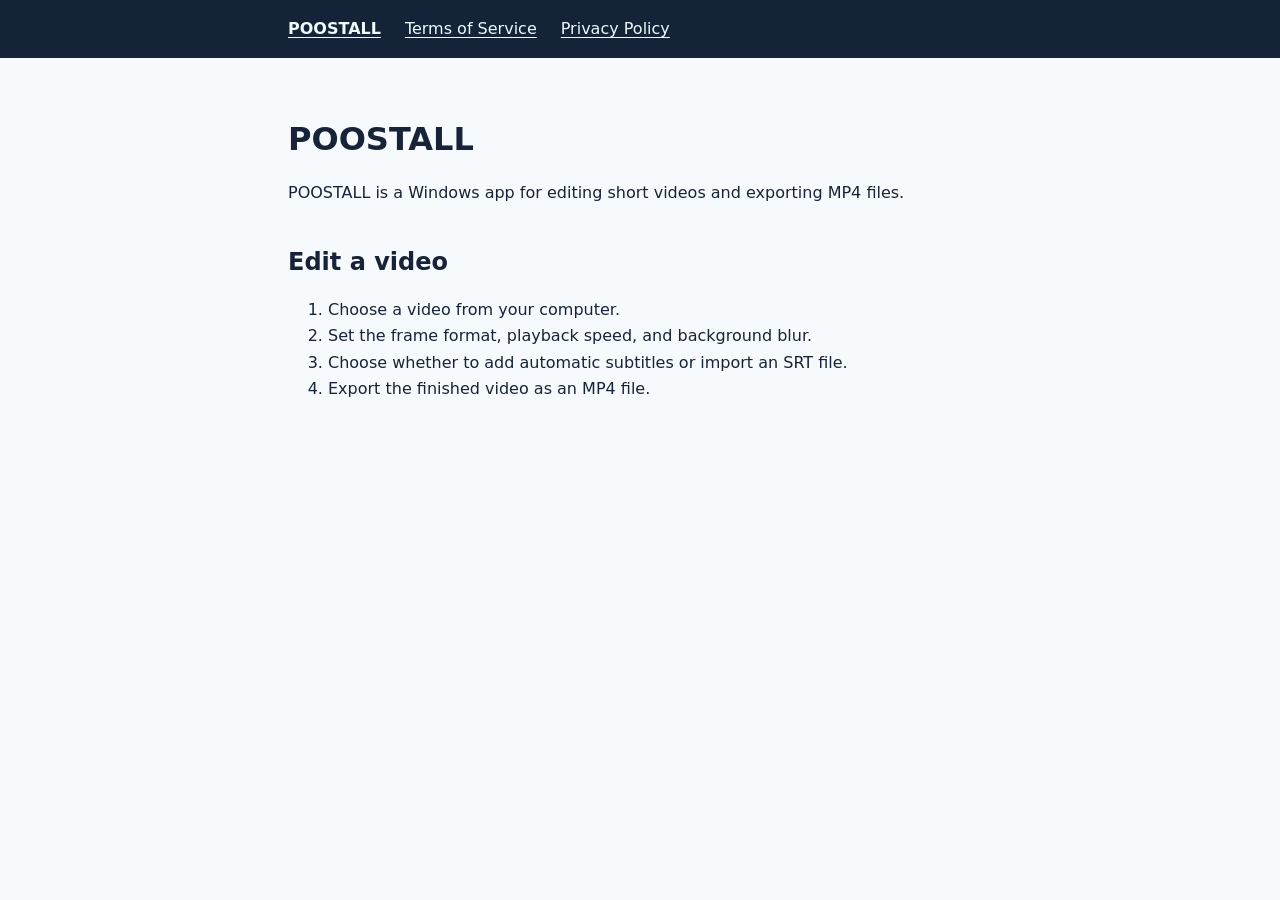
<file: index.html>
<!doctype html>
<html lang="en">
<head>
  <meta charset="utf-8">
  <meta name="viewport" content="width=device-width, initial-scale=1">
  <title>POOSTALL</title>
  <link rel="stylesheet" href="site.css">
</head>
<body>
  <header>
    <nav aria-label="Site navigation">
      <a href="index.html">POOSTALL</a>
      <a href="terms.html">Terms of Service</a>
      <a href="privacy.html">Privacy Policy</a>
    </nav>
  </header>
  <main>
    <h1>POOSTALL</h1>
    <p>POOSTALL is a Windows app for editing short videos and exporting MP4 files.</p>
    <h2>Edit a video</h2>
    <ol><li>Choose a video from your computer.</li><li>Set the frame format, playback speed, and background blur.</li><li>Choose whether to add automatic subtitles or import an SRT file.</li><li>Export the finished video as an MP4 file.</li></ol>
  </main>
</body>
</html>
</file>
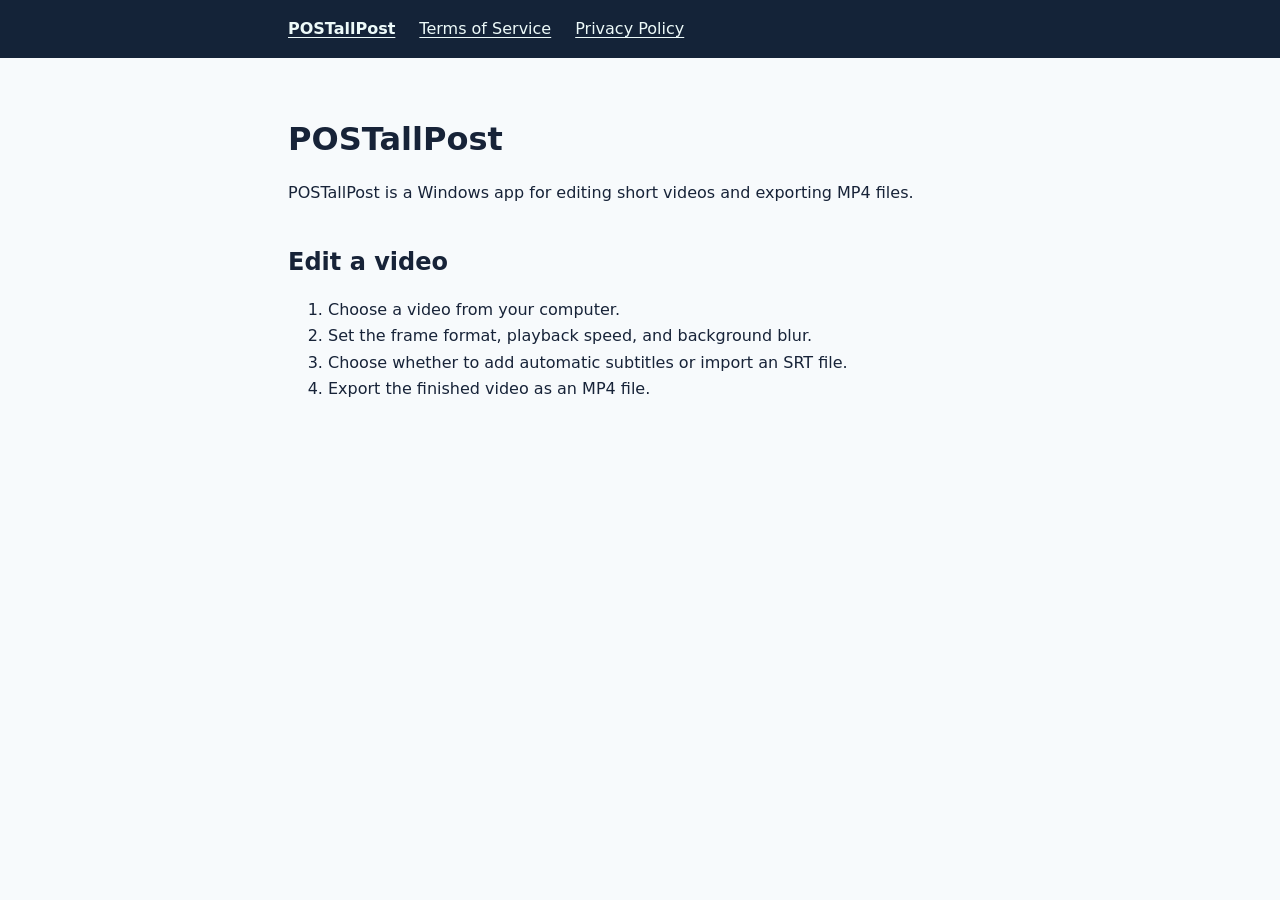
<file: POSTallPost/index.html>
<!doctype html>
<html lang="en">
<head>
  <meta charset="utf-8">
  <meta name="viewport" content="width=device-width, initial-scale=1">
  <title>POSTallPost</title>
  <link rel="stylesheet" href="site.css">
</head>
<body>
  <header>
    <nav aria-label="Site navigation">
      <a href="index.html">POSTallPost</a>
      <a href="terms.html">Terms of Service</a>
      <a href="privacy.html">Privacy Policy</a>
    </nav>
  </header>
  <main>
    <h1>POSTallPost</h1>
    <p>POSTallPost is a Windows app for editing short videos and exporting MP4 files.</p>
    <h2>Edit a video</h2>
    <ol><li>Choose a video from your computer.</li><li>Set the frame format, playback speed, and background blur.</li><li>Choose whether to add automatic subtitles or import an SRT file.</li><li>Export the finished video as an MP4 file.</li></ol>
  </main>
</body>
</html>
</file>
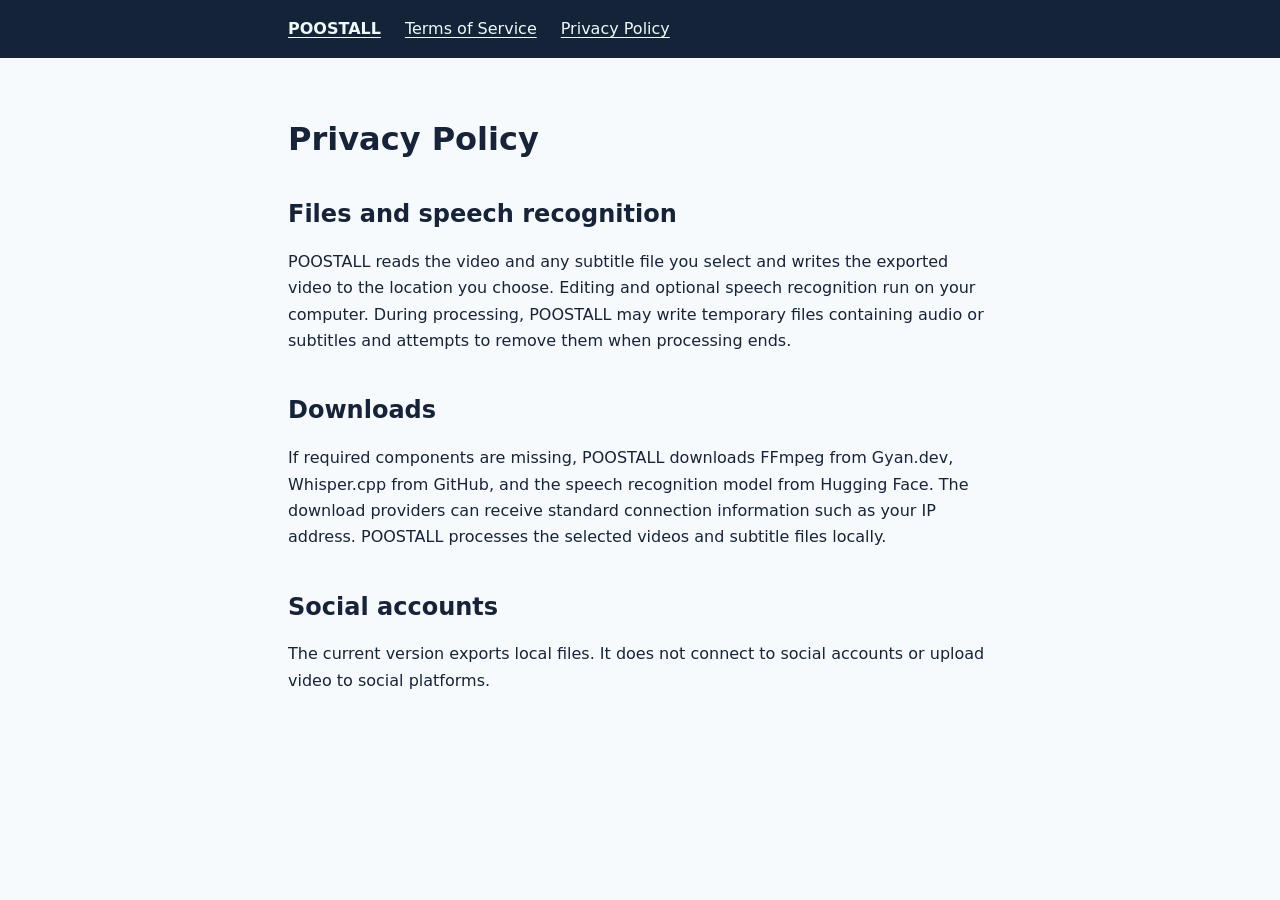
<file: privacy.html>
<!doctype html>
<html lang="en">
<head>
  <meta charset="utf-8">
  <meta name="viewport" content="width=device-width, initial-scale=1">
  <title>Privacy Policy | POOSTALL</title>
  <link rel="stylesheet" href="site.css">
</head>
<body>
  <header>
    <nav aria-label="Site navigation">
      <a href="index.html">POOSTALL</a>
      <a href="terms.html">Terms of Service</a>
      <a href="privacy.html">Privacy Policy</a>
    </nav>
  </header>
  <main>
    <h1>Privacy Policy</h1>
    <h2>Files and speech recognition</h2>
    <p>POOSTALL reads the video and any subtitle file you select and writes the exported video to the location you choose. Editing and optional speech recognition run on your computer. During processing, POOSTALL may write temporary files containing audio or subtitles and attempts to remove them when processing ends.</p>
    <h2>Downloads</h2>
    <p>If required components are missing, POOSTALL downloads FFmpeg from Gyan.dev, Whisper.cpp from GitHub, and the speech recognition model from Hugging Face. The download providers can receive standard connection information such as your IP address. POOSTALL processes the selected videos and subtitle files locally.</p>
    <h2>Social accounts</h2>
    <p>The current version exports local files. It does not connect to social accounts or upload video to social platforms.</p>
  </main>
</body>
</html>
</file>
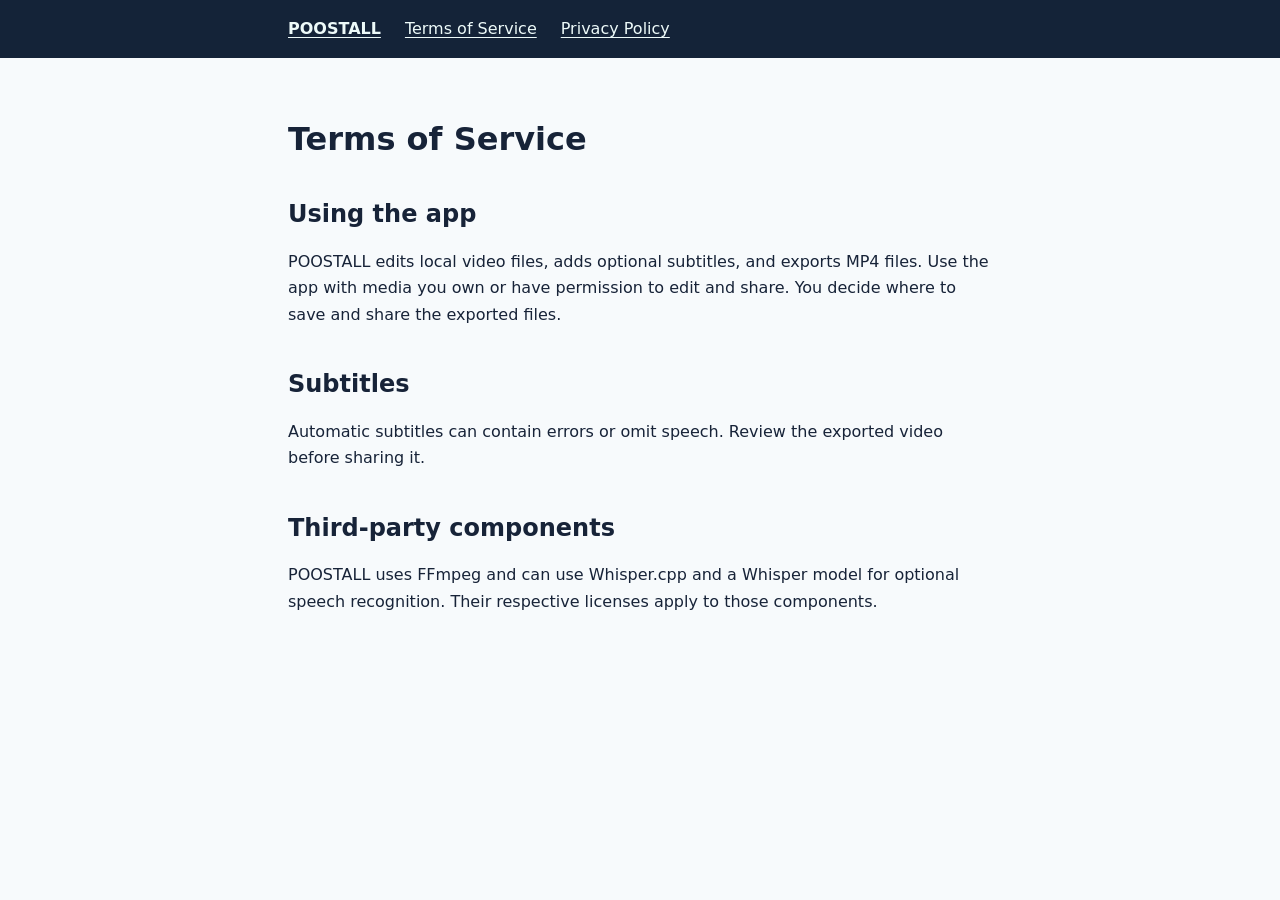
<file: terms.html>
<!doctype html>
<html lang="en">
<head>
  <meta charset="utf-8">
  <meta name="viewport" content="width=device-width, initial-scale=1">
  <title>Terms of Service | POOSTALL</title>
  <link rel="stylesheet" href="site.css">
</head>
<body>
  <header>
    <nav aria-label="Site navigation">
      <a href="index.html">POOSTALL</a>
      <a href="terms.html">Terms of Service</a>
      <a href="privacy.html">Privacy Policy</a>
    </nav>
  </header>
  <main>
    <h1>Terms of Service</h1>
    <h2>Using the app</h2>
    <p>POOSTALL edits local video files, adds optional subtitles, and exports MP4 files. Use the app with media you own or have permission to edit and share. You decide where to save and share the exported files.</p>
    <h2>Subtitles</h2>
    <p>Automatic subtitles can contain errors or omit speech. Review the exported video before sharing it.</p>
    <h2>Third-party components</h2>
    <p>POOSTALL uses FFmpeg and can use Whisper.cpp and a Whisper model for optional speech recognition. Their respective licenses apply to those components.</p>
  </main>
</body>
</html>
</file>
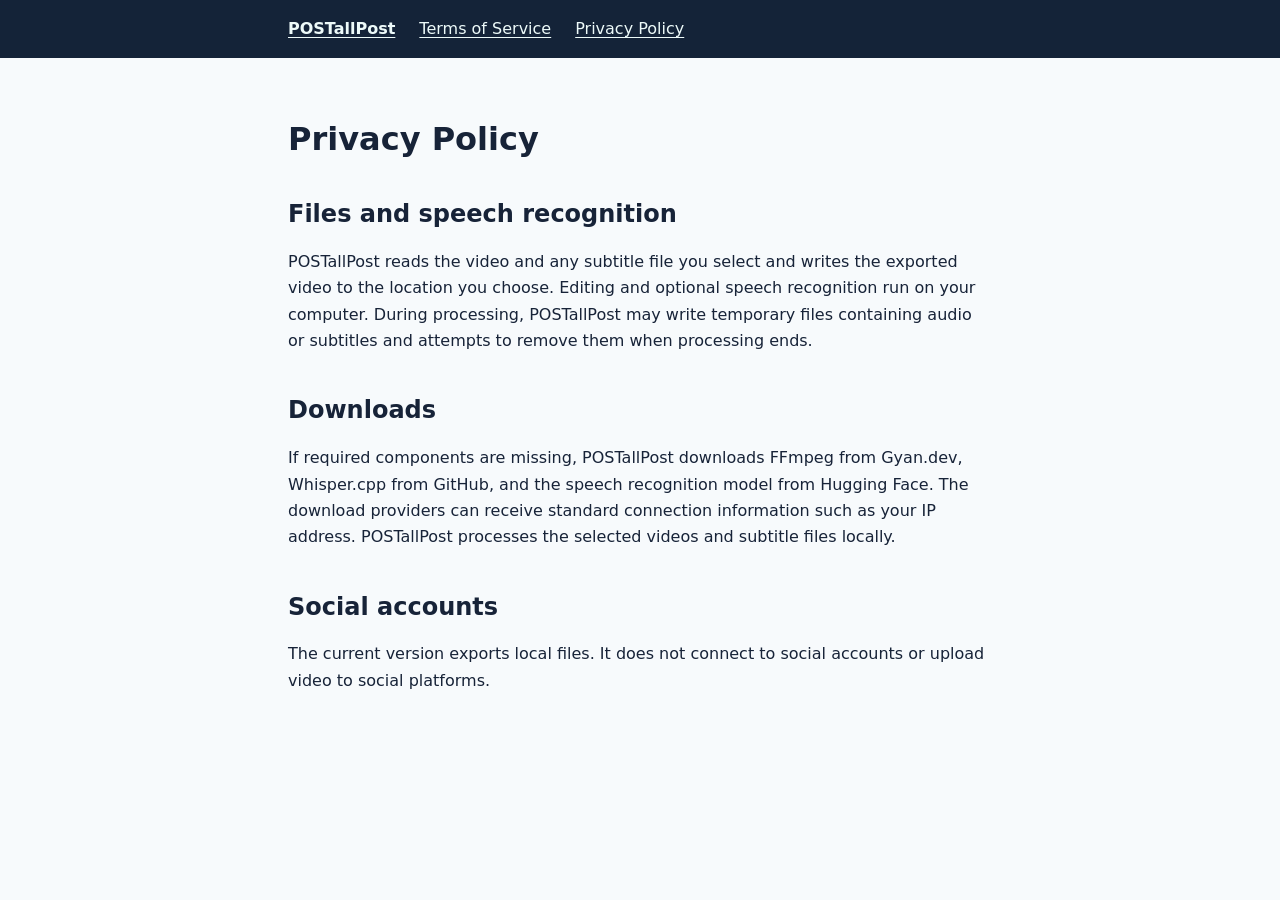
<file: POSTallPost/privacy.html>
<!doctype html>
<html lang="en">
<head>
  <meta charset="utf-8">
  <meta name="viewport" content="width=device-width, initial-scale=1">
  <title>Privacy Policy | POSTallPost</title>
  <link rel="stylesheet" href="site.css">
</head>
<body>
  <header>
    <nav aria-label="Site navigation">
      <a href="index.html">POSTallPost</a>
      <a href="terms.html">Terms of Service</a>
      <a href="privacy.html">Privacy Policy</a>
    </nav>
  </header>
  <main>
    <h1>Privacy Policy</h1>
    <h2>Files and speech recognition</h2>
    <p>POSTallPost reads the video and any subtitle file you select and writes the exported video to the location you choose. Editing and optional speech recognition run on your computer. During processing, POSTallPost may write temporary files containing audio or subtitles and attempts to remove them when processing ends.</p>
    <h2>Downloads</h2>
    <p>If required components are missing, POSTallPost downloads FFmpeg from Gyan.dev, Whisper.cpp from GitHub, and the speech recognition model from Hugging Face. The download providers can receive standard connection information such as your IP address. POSTallPost processes the selected videos and subtitle files locally.</p>
    <h2>Social accounts</h2>
    <p>The current version exports local files. It does not connect to social accounts or upload video to social platforms.</p>
  </main>
</body>
</html>
</file>
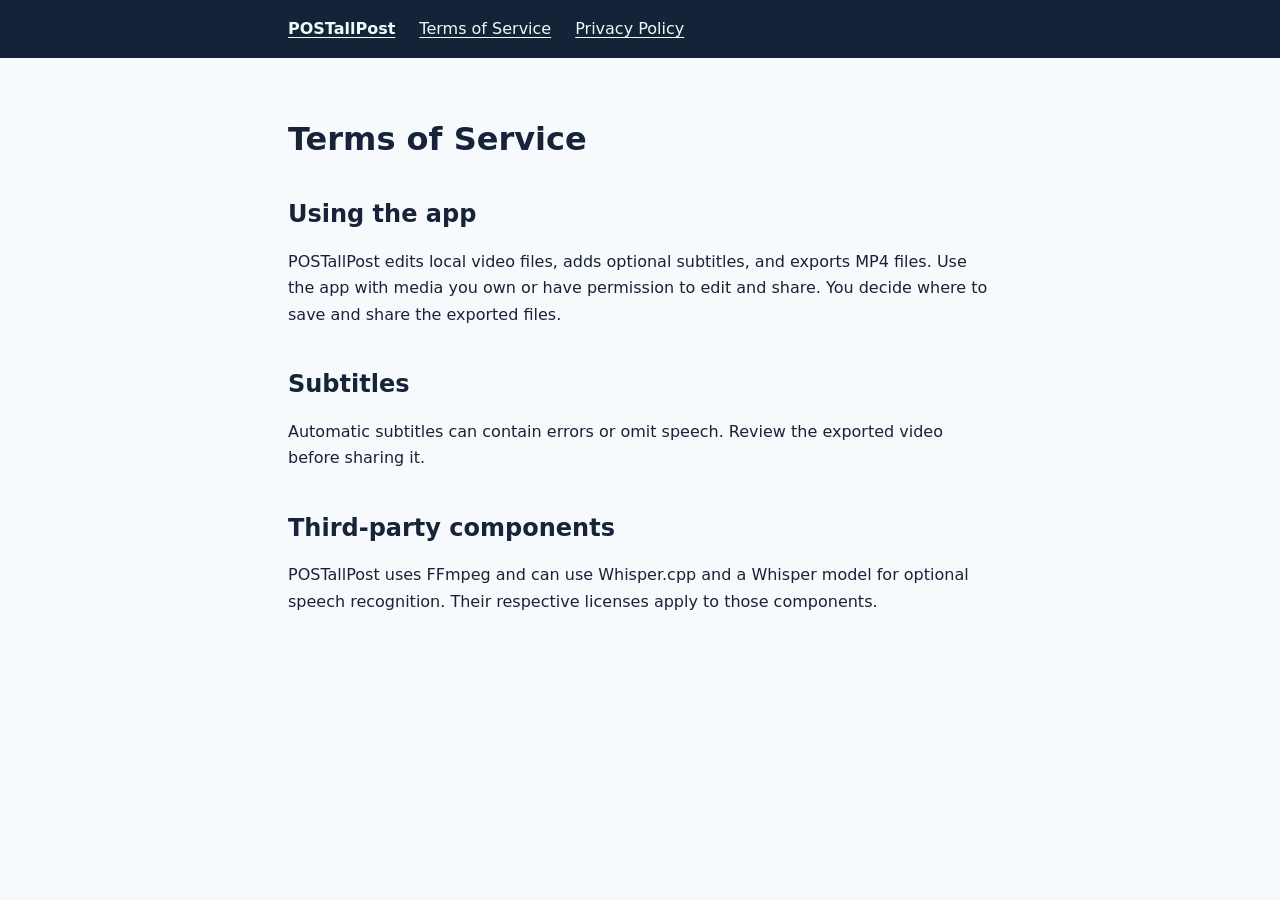
<file: POSTallPost/terms.html>
<!doctype html>
<html lang="en">
<head>
  <meta charset="utf-8">
  <meta name="viewport" content="width=device-width, initial-scale=1">
  <title>Terms of Service | POSTallPost</title>
  <link rel="stylesheet" href="site.css">
</head>
<body>
  <header>
    <nav aria-label="Site navigation">
      <a href="index.html">POSTallPost</a>
      <a href="terms.html">Terms of Service</a>
      <a href="privacy.html">Privacy Policy</a>
    </nav>
  </header>
  <main>
    <h1>Terms of Service</h1>
    <h2>Using the app</h2>
    <p>POSTallPost edits local video files, adds optional subtitles, and exports MP4 files. Use the app with media you own or have permission to edit and share. You decide where to save and share the exported files.</p>
    <h2>Subtitles</h2>
    <p>Automatic subtitles can contain errors or omit speech. Review the exported video before sharing it.</p>
    <h2>Third-party components</h2>
    <p>POSTallPost uses FFmpeg and can use Whisper.cpp and a Whisper model for optional speech recognition. Their respective licenses apply to those components.</p>
  </main>
</body>
</html>
</file>
<file: site.css>
:root {
  color-scheme: light;
  font: 100%/1.65 "Segoe UI", system-ui, sans-serif;
  color: #172338;
  background: #f7fafc;
}

body {
  margin: 0;
}

header {
  background: #142338;
}

nav, main {
  max-width: 44rem;
  margin-inline: auto;
  padding-inline: 1.5rem;
}

nav {
  display: flex;
  flex-wrap: wrap;
  gap: 0.75rem 1.5rem;
  padding-block: 1rem;
}

nav a {
  color: #edfaf9;
  text-underline-offset: 0.2em;
}

nav a:first-child {
  font-weight: 700;
}

main {
  padding-block: 2.5rem 4rem;
}

h1, h2 {
  line-height: 1.2;
}

h2 {
  margin-top: 1.75em;
}
</file>
<file: POSTallPost/site.css>
:root {
  color-scheme: light;
  font: 100%/1.65 "Segoe UI", system-ui, sans-serif;
  color: #172338;
  background: #f7fafc;
}

body {
  margin: 0;
}

header {
  background: #142338;
}

nav, main {
  max-width: 44rem;
  margin-inline: auto;
  padding-inline: 1.5rem;
}

nav {
  display: flex;
  flex-wrap: wrap;
  gap: 0.75rem 1.5rem;
  padding-block: 1rem;
}

nav a {
  color: #edfaf9;
  text-underline-offset: 0.2em;
}

nav a:first-child {
  font-weight: 700;
}

main {
  padding-block: 2.5rem 4rem;
}

h1, h2 {
  line-height: 1.2;
}

h2 {
  margin-top: 1.75em;
}
</file>
